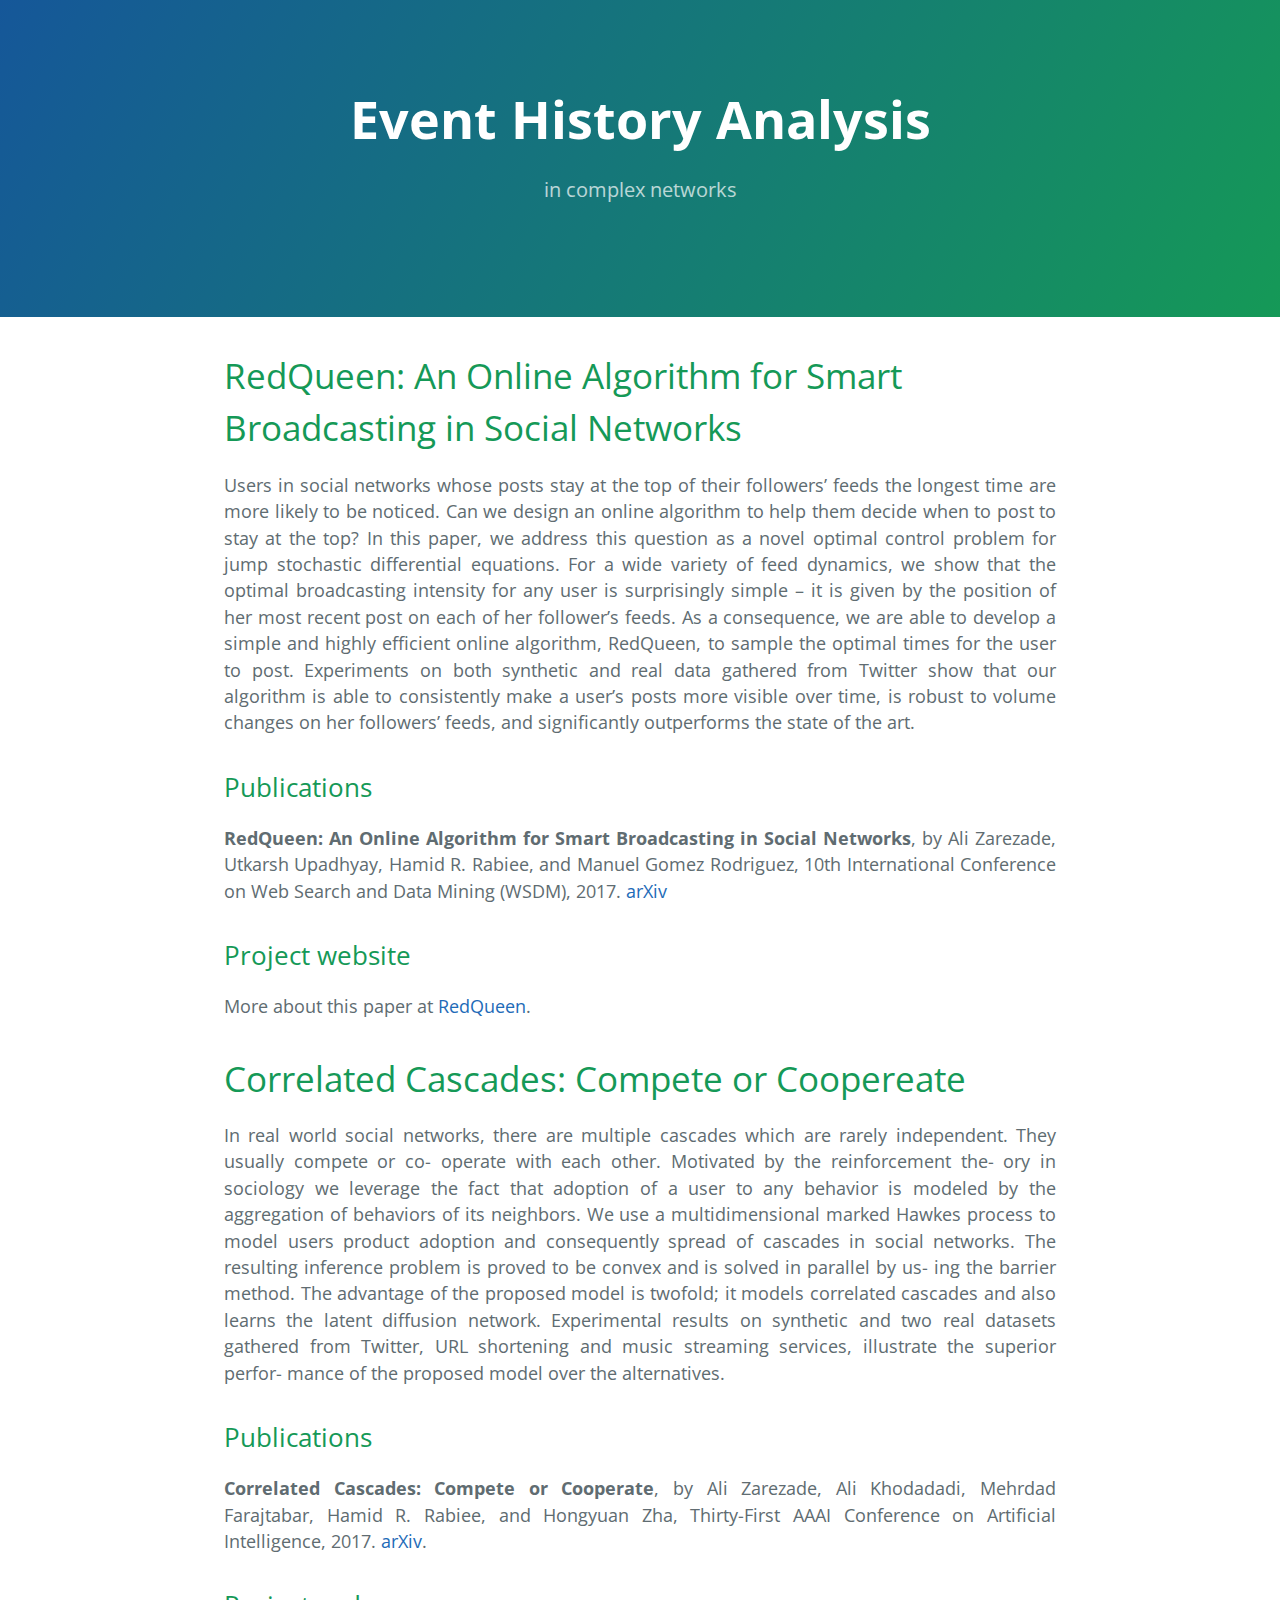
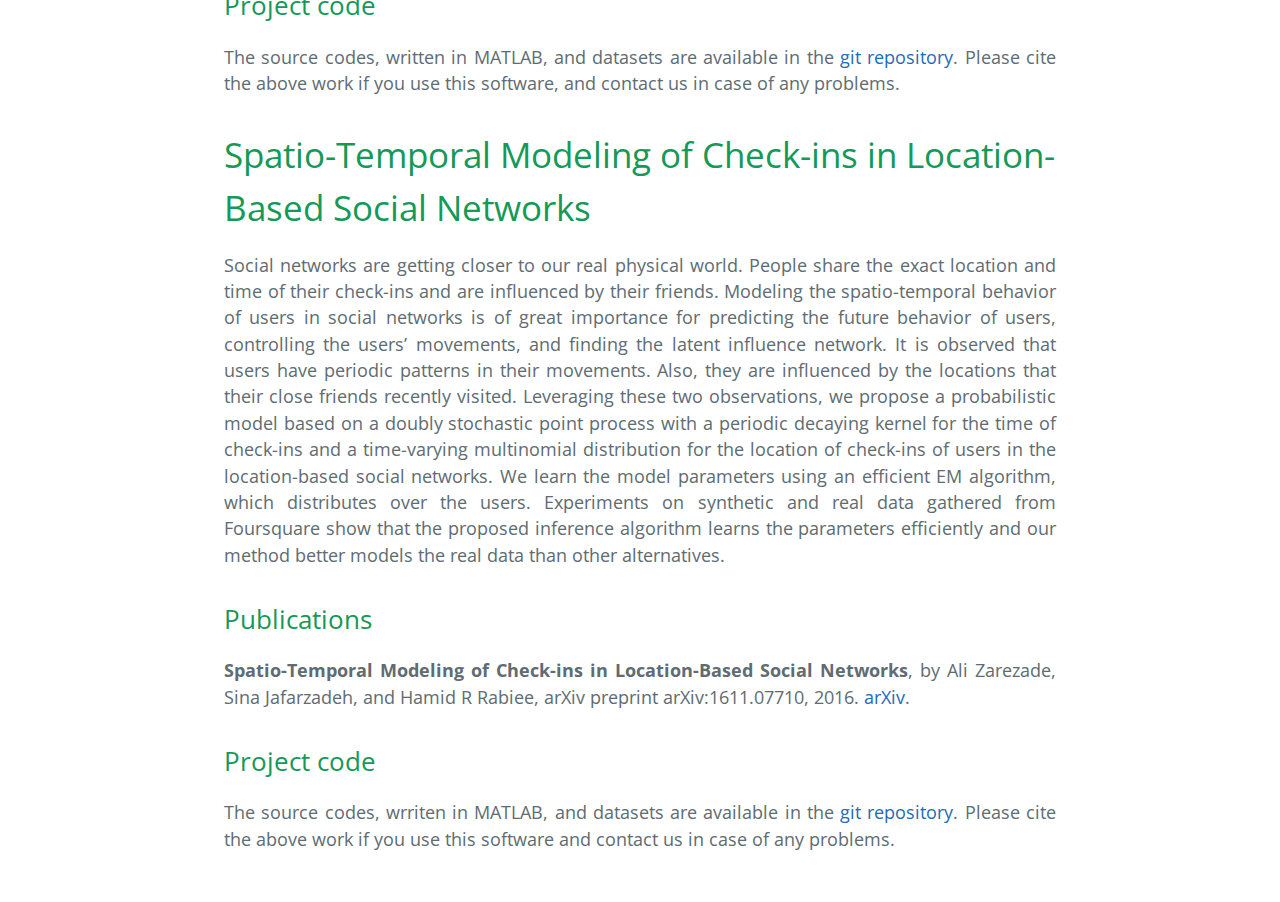
<file: index.html>
<!DOCTYPE html>
<html lang="en-us">
  <head>
    <meta charset="UTF-8">
    <title>Event History Analysis</title>
    <meta name="viewport" content="width=device-width, initial-scale=1">
    <meta name="theme-color" content="#157878">
    <link rel="stylesheet" href="project-page/css/normalize.css">
    <link href='https://fonts.googleapis.com/css?family=Open+Sans:400,700' rel='stylesheet' type='text/css'>
    <link rel="stylesheet" href="project-page/css/cayman.css">
  </head>
  <body>
    <section class="page-header">
      <h1 class="project-name">Event History Analysis</h1>
      <h2 class="project-tagline">in complex networks</h2>
<!--
      <a href="#" class="btn">View on GitHub</a>
      <a href="#" class="btn">Download .zip</a>
      <a href="#" class="btn">Download .tar.gz</a>
-->
    </section>

    <section class="main-content">
        <!--New Project-->
        <h1>RedQueen: An Online Algorithm for Smart Broadcasting in Social Networks</h1>
        <p>
        Users in social networks whose posts stay at the top of their followers’ feeds the longest time are more likely to be noticed. Can we design an online algorithm to help them decide when to post to stay at the top? In this paper, we address this question as a novel optimal control problem for jump stochastic differential equations. For a wide variety of feed dynamics, we show that the optimal broadcasting intensity for any user is surprisingly simple – it is given by the position of her most recent post on each of her follower’s feeds. As a consequence, we are able to develop a simple and highly efficient online algorithm, RedQueen, to sample the optimal times for the user to post. Experiments on both synthetic and real data gathered from Twitter show that our algorithm is able to consistently make a user’s posts more visible over time, is robust to volume changes on her followers’ feeds, and significantly outperforms the state of the art.
        </p>
        <h2>Publications</h2>
        <p>
            <b>RedQueen: An Online Algorithm for Smart Broadcasting in Social Networks</b>, by Ali Zarezade, Utkarsh Upadhyay, Hamid R. Rabiee, and Manuel Gomez Rodriguez, 10th International Conference on Web Search and Data Mining (WSDM), 2017. <a href="https://arxiv.org/pdf/1610.05773">arXiv</a> 
        </p>
        <h2>Project website</h2>
        <p>
            More about this paper at <a href="https://people.mpi-sws.org/~utkarshu/redqueen/">RedQueen</a>.
        </p>
        
        
        <!--New Project-->
        <h1>Correlated Cascades: Compete or Coopereate</h1>
        <p>            
            In real world social networks, there are multiple cascades which are rarely independent. They usually compete or co- operate with each other. Motivated by the reinforcement the- ory in sociology we leverage the fact that adoption of a user to any behavior is modeled by the aggregation of behaviors of its neighbors. We use a multidimensional marked Hawkes process to model users product adoption and consequently spread of cascades in social networks. The resulting inference problem is proved to be convex and is solved in parallel by us- ing the barrier method. The advantage of the proposed model is twofold; it models correlated cascades and also learns the latent diffusion network. Experimental results on synthetic and two real datasets gathered from Twitter, URL shortening and music streaming services, illustrate the superior perfor- mance of the proposed model over the alternatives.
        </p>
        <h2>Publications</h2>
         <p>
             <b>Correlated Cascades: Compete or Cooperate</b>, by Ali Zarezade, Ali Khodadadi, Mehrdad Farajtabar, Hamid R. Rabiee, and Hongyuan Zha, Thirty-First AAAI Conference on Artificial Intelligence, 2017. <a href="https://arxiv.org/pdf/1510.00936">arXiv</a>.
        </p>
        <h2>Project code</h2>
        <p>
            The source codes, written in MATLAB, and datasets are available in the <a href="https://github.com/alikhodadadi/C4">git repository</a>. Please cite the above work if you use this software, and contact us in case of any problems.
        </p>

        
         
        
        <!--New Project-->
        <h1>Spatio-Temporal Modeling of Check-ins in Location-Based Social Networks</h1>
        <p>
            Social networks are getting closer to our real physical world. People share the exact location and time of their check-ins and are influenced by their friends. Modeling the spatio-temporal behavior of users in social networks is of great importance for predicting the future behavior of users, controlling the users’ movements, and finding the latent influence network. It is observed that users have periodic patterns in their movements. Also, they are influenced by the locations that their close friends recently visited. Leveraging these two observations, we propose a probabilistic model based on a doubly stochastic point process with a periodic decaying kernel for the time of check-ins and a time-varying multinomial distribution for the location of check-ins of users in the location-based social networks. We learn the model parameters using an efficient EM algorithm, which distributes over the users. Experiments on synthetic and real data gathered from Foursquare show that the proposed inference algorithm learns the parameters efficiently and our method better models the real data than other alternatives.
        </p>
        <h2>Publications</h2>
        <p>
             <b>Spatio-Temporal Modeling of Check-ins in Location-Based Social Networks</b>, by Ali Zarezade, Sina Jafarzadeh, and Hamid R Rabiee, arXiv preprint arXiv:1611.07710, 2016. <a href="https://arxiv.org/pdf/1611.07710">arXiv</a>.
        </p>
        <h2>Project code</h2>
        <p>
            The source codes, wrriten in MATLAB, and datasets are available in the <a href="https://github.com/azarezade/STP">git repository</a>. Please cite the above work if you use this software and contact us in case of any problems.
        </p>


                
 
    </section>

  </body>
</html>
</file>
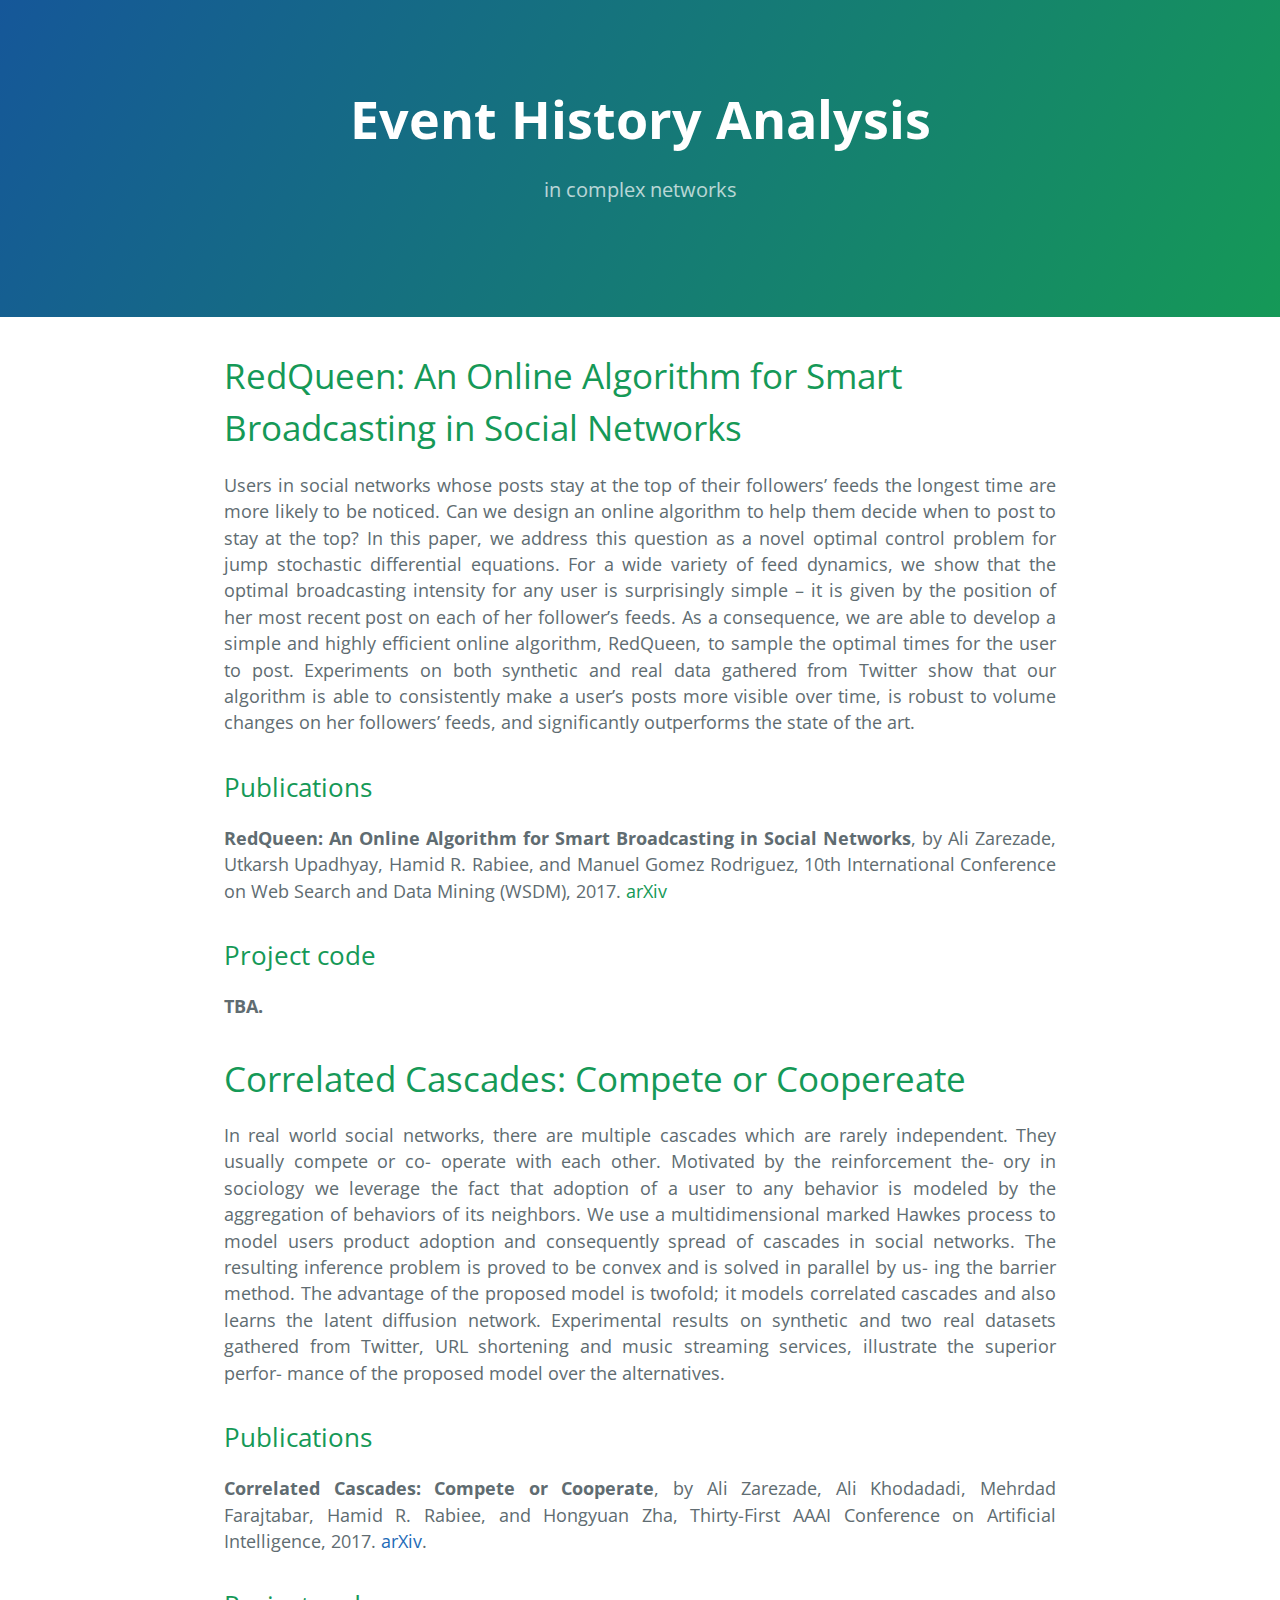
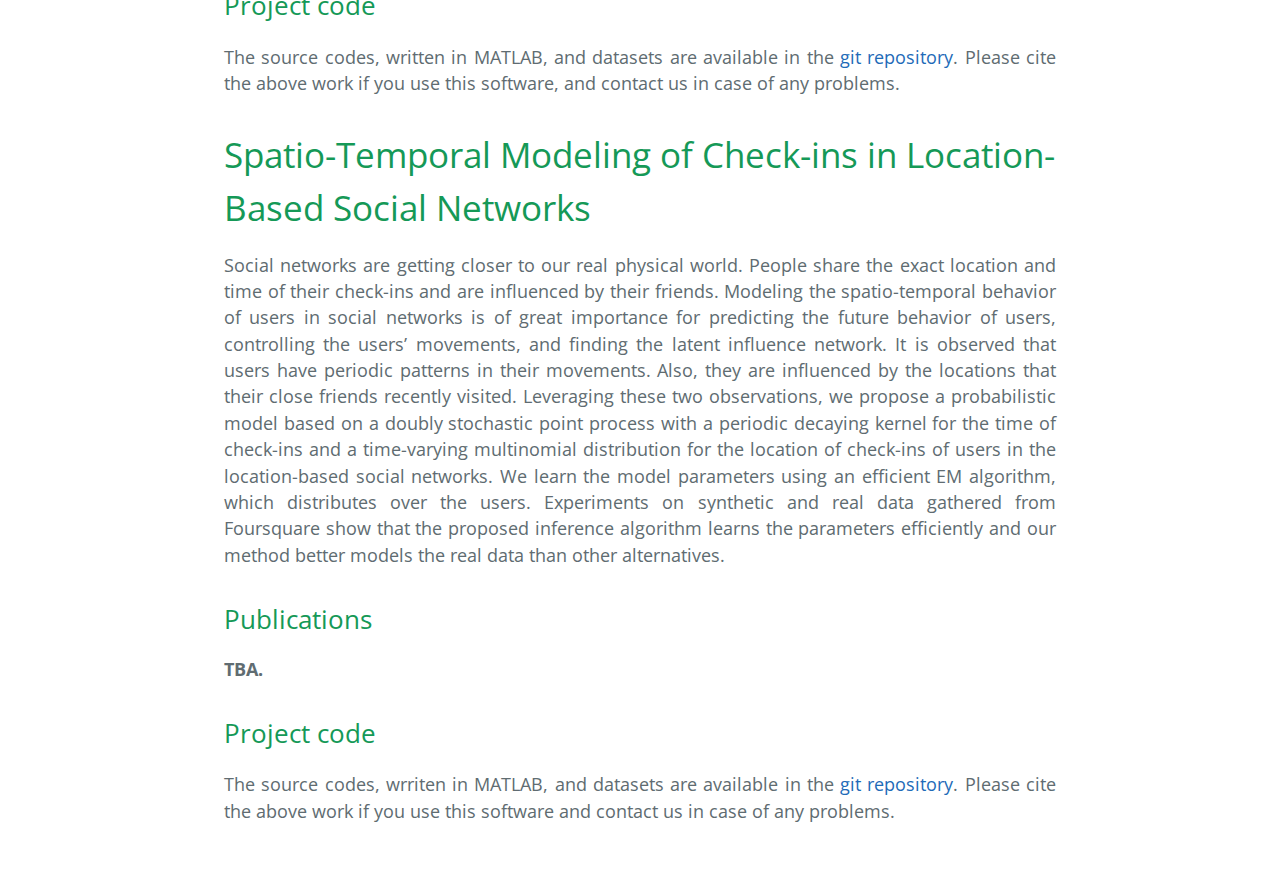
<file: project-page/index.html>
<!DOCTYPE html>
<html lang="en-us">
  <head>
    <meta charset="UTF-8">
    <title>Ali Zarezade</title>
    <meta name="viewport" content="width=device-width, initial-scale=1">
    <meta name="theme-color" content="#157878">
    <link rel="stylesheet" href="css/normalize.css">
    <link href='https://fonts.googleapis.com/css?family=Open+Sans:400,700' rel='stylesheet' type='text/css'>
    <link rel="stylesheet" href="css/cayman.css">
  </head>
  <body>
    <section class="page-header">
      <h1 class="project-name">Event History Analysis</h1>
      <h2 class="project-tagline">in complex networks</h2>
<!--
      <a href="#" class="btn">View on GitHub</a>
      <a href="#" class="btn">Download .zip</a>
      <a href="#" class="btn">Download .tar.gz</a>
-->
    </section>

    <section class="main-content">
        <!--New Project-->
        <h1>RedQueen: An Online Algorithm for Smart Broadcasting in Social Networks</h1>
        <p>
        Users in social networks whose posts stay at the top of their followers’ feeds the longest time are more likely to be noticed. Can we design an online algorithm to help them decide when to post to stay at the top? In this paper, we address this question as a novel optimal control problem for jump stochastic differential equations. For a wide variety of feed dynamics, we show that the optimal broadcasting intensity for any user is surprisingly simple – it is given by the position of her most recent post on each of her follower’s feeds. As a consequence, we are able to develop a simple and highly efficient online algorithm, RedQueen, to sample the optimal times for the user to post. Experiments on both synthetic and real data gathered from Twitter show that our algorithm is able to consistently make a user’s posts more visible over time, is robust to volume changes on her followers’ feeds, and significantly outperforms the state of the art.
        </p>
        <h2>Publications</h2>
        <p>
            <b>RedQueen: An Online Algorithm for Smart Broadcasting in Social Networks</b>, by Ali Zarezade, Utkarsh Upadhyay, Hamid R. Rabiee, and Manuel Gomez Rodriguez, 10th International Conference on Web Search and Data Mining (WSDM), 2017. <a href="https://arxiv.org/pdf/1610.05773" style="color: #159957">arXiv</a> 
        </p>
        <h2>Project code</h2>
        <p>
            <b>TBA.</b>
        </p>
        
        
        <!--New Project-->
        <h1>Correlated Cascades: Compete or Coopereate</h1>
        <p>            
            In real world social networks, there are multiple cascades which are rarely independent. They usually compete or co- operate with each other. Motivated by the reinforcement the- ory in sociology we leverage the fact that adoption of a user to any behavior is modeled by the aggregation of behaviors of its neighbors. We use a multidimensional marked Hawkes process to model users product adoption and consequently spread of cascades in social networks. The resulting inference problem is proved to be convex and is solved in parallel by us- ing the barrier method. The advantage of the proposed model is twofold; it models correlated cascades and also learns the latent diffusion network. Experimental results on synthetic and two real datasets gathered from Twitter, URL shortening and music streaming services, illustrate the superior perfor- mance of the proposed model over the alternatives.
        </p>
        <h2>Publications</h2>
         <p>
             <b>Correlated Cascades: Compete or Cooperate</b>, by Ali Zarezade, Ali Khodadadi, Mehrdad Farajtabar, Hamid R. Rabiee, and Hongyuan Zha, Thirty-First AAAI Conference on Artificial Intelligence, 2017. <a href="https://arxiv.org/pdf/1510.00936">arXiv</a>.
        </p>
        <h2>Project code</h2>
        <p>
            The source codes, written in MATLAB, and datasets are available in the <a href="https://github.com/alikhodadadi/C4">git repository</a>. Please cite the above work if you use this software, and contact us in case of any problems.
        </p>

        
        
        
        <!--New Project-->
        <h1>Spatio-Temporal Modeling of Check-ins in Location-Based Social Networks</h1>
        <p>
            Social networks are getting closer to our real physical world. People share the exact location and time of their check-ins and are influenced by their friends. Modeling the spatio-temporal behavior of users in social networks is of great importance for predicting the future behavior of users, controlling the users’ movements, and finding the latent influence network. It is observed that users have periodic patterns in their movements. Also, they are influenced by the locations that their close friends recently visited. Leveraging these two observations, we propose a probabilistic model based on a doubly stochastic point process with a periodic decaying kernel for the time of check-ins and a time-varying multinomial distribution for the location of check-ins of users in the location-based social networks. We learn the model parameters using an efficient EM algorithm, which distributes over the users. Experiments on synthetic and real data gathered from Foursquare show that the proposed inference algorithm learns the parameters efficiently and our method better models the real data than other alternatives.
        </p>
        <h2>Publications</h2>
        <b>TBA.</b>
        <h2>Project code</h2>
        <p>
            The source codes, wrriten in MATLAB, and datasets are available in the <a href="https://github.com/azarezade/STP">git repository</a>. Please cite the above work if you use this software and contact us in case of any problems.
        </p>


                
 
    </section>

  </body>
</html>
</file>
<file: project-page/css/cayman.css>
* {
  box-sizing: border-box; }

body {
  padding: 0;
  margin: 0;
  font-family: "Open Sans", "Helvetica Neue", Helvetica, Arial, sans-serif;
  font-size: 16px;
  line-height: 1.5;
  color: #606c71; }

a {
  color: #1e6bb8;
  text-decoration: none; }
  a:hover {
    text-decoration: underline; }

.btn {
  display: inline-block;
  margin-bottom: 1rem;
  color: rgba(255, 255, 255, 0.7);
  background-color: rgba(255, 255, 255, 0.08);
  border-color: rgba(255, 255, 255, 0.2);
  border-style: solid;
  border-width: 1px;
  border-radius: 0.3rem;
  transition: color 0.2s, background-color 0.2s, border-color 0.2s; }
  .btn:hover {
    color: rgba(255, 255, 255, 0.8);
    text-decoration: none;
    background-color: rgba(255, 255, 255, 0.2);
    border-color: rgba(255, 255, 255, 0.3); }
  .btn + .btn {
    margin-left: 1rem; }
  @media screen and (min-width: 64em) {
    .btn {
      padding: 0.75rem 1rem; } }
  @media screen and (min-width: 42em) and (max-width: 64em) {
    .btn {
      padding: 0.6rem 0.9rem;
      font-size: 0.9rem; } }
  @media screen and (max-width: 42em) {
    .btn {
      display: block;
      width: 100%;
      padding: 0.75rem;
      font-size: 0.9rem; }
      .btn + .btn {
        margin-top: 1rem;
        margin-left: 0; } }

.page-header {
  color: #fff;
  text-align: center;
  background-color: #159957;
  background-image: linear-gradient(120deg, #155799, #159957); }
  @media screen and (min-width: 64em) {
    .page-header {
      padding: 5rem 6rem; } }
  @media screen and (min-width: 42em) and (max-width: 64em) {
    .page-header {
      padding: 3rem 4rem; } }
  @media screen and (max-width: 42em) {
    .page-header {
      padding: 2rem 1rem; } }

.project-name {
  margin-top: 0;
  margin-bottom: 0.1rem; }
  @media screen and (min-width: 64em) {
    .project-name {
      font-size: 3.25rem; } }
  @media screen and (min-width: 42em) and (max-width: 64em) {
    .project-name {
      font-size: 2.25rem; } }
  @media screen and (max-width: 42em) {
    .project-name {
      font-size: 1.75rem; } }

.project-tagline {
  margin-bottom: 2rem;
  font-weight: normal;
  opacity: 0.7; }
  @media screen and (min-width: 64em) {
    .project-tagline {
      font-size: 1.25rem; } }
  @media screen and (min-width: 42em) and (max-width: 64em) {
    .project-tagline {
      font-size: 1.15rem; } }
  @media screen and (max-width: 42em) {
    .project-tagline {
      font-size: 1rem; } }

.main-content {
  word-wrap: break-word; }
  .main-content :first-child {
    margin-top: 0; }
  @media screen and (min-width: 64em) {
    .main-content {
      max-width: 64rem;
      padding: 2rem 6rem;
      margin: 0 auto;
      font-size: 1.1rem; } }
  @media screen and (min-width: 42em) and (max-width: 64em) {
    .main-content {
      padding: 2rem 4rem;
      font-size: 1.1rem; } }
  @media screen and (max-width: 42em) {
    .main-content {
      padding: 2rem 1rem;
      font-size: 1rem; } }
  .main-content img {
    max-width: 100%; }
  .main-content h1,
  .main-content h2,
  .main-content h3,
  .main-content h4,
  .main-content h5,
  .main-content h6 {
    margin-top: 2rem;
    margin-bottom: 1rem;
    font-weight: normal;
    color: #159957; }
  .main-content p {
    margin-bottom: 1em; 
    text-align: justify}
  .main-content code {
    padding: 2px 4px;
    font-family: Consolas, "Liberation Mono", Menlo, Courier, monospace;
    font-size: 0.9rem;
    color: #567482;
    background-color: #f3f6fa;
    border-radius: 0.3rem; }
  .main-content pre {
    padding: 0.8rem;
    margin-top: 0;
    margin-bottom: 1rem;
    font: 1rem Consolas, "Liberation Mono", Menlo, Courier, monospace;
    color: #567482;
    word-wrap: normal;
    background-color: #f3f6fa;
    border: solid 1px #dce6f0;
    border-radius: 0.3rem; }
    .main-content pre > code {
      padding: 0;
      margin: 0;
      font-size: 0.9rem;
      color: #567482;
      word-break: normal;
      white-space: pre;
      background: transparent;
      border: 0; }
  .main-content .highlight {
    margin-bottom: 1rem; }
    .main-content .highlight pre {
      margin-bottom: 0;
      word-break: normal; }
  .main-content .highlight pre,
  .main-content pre {
    padding: 0.8rem;
    overflow: auto;
    font-size: 0.9rem;
    line-height: 1.45;
    border-radius: 0.3rem;
    -webkit-overflow-scrolling: touch; }
  .main-content pre code,
  .main-content pre tt {
    display: inline;
    max-width: initial;
    padding: 0;
    margin: 0;
    overflow: initial;
    line-height: inherit;
    word-wrap: normal;
    background-color: transparent;
    border: 0; }
    .main-content pre code:before, .main-content pre code:after,
    .main-content pre tt:before,
    .main-content pre tt:after {
      content: normal; }
  .main-content ul,
  .main-content ol {
    margin-top: 0; }
  .main-content blockquote {
    padding: 0 1rem;
    margin-left: 0;
    color: #819198;
    border-left: 0.3rem solid #dce6f0; }
    .main-content blockquote > :first-child {
      margin-top: 0; }
    .main-content blockquote > :last-child {
      margin-bottom: 0; }
  .main-content table {
    display: block;
    width: 100%;
    overflow: auto;
    word-break: normal;
    word-break: keep-all;
    -webkit-overflow-scrolling: touch; }
    .main-content table th {
      font-weight: bold; }
    .main-content table th,
    .main-content table td {
      padding: 0.5rem 1rem;
      border: 1px solid #e9ebec; }
  .main-content dl {
    padding: 0; }
    .main-content dl dt {
      padding: 0;
      margin-top: 1rem;
      font-size: 1rem;
      font-weight: bold; }
    .main-content dl dd {
      padding: 0;
      margin-bottom: 1rem; }
  .main-content hr {
    height: 2px;
    padding: 0;
    margin: 1rem 0;
    background-color: #eff0f1;
    border: 0; }

.site-footer {
  padding-top: 2rem;
  margin-top: 2rem;
  border-top: solid 1px #eff0f1; }
  @media screen and (min-width: 64em) {
    .site-footer {
      font-size: 1rem; } }
  @media screen and (min-width: 42em) and (max-width: 64em) {
    .site-footer {
      font-size: 1rem; } }
  @media screen and (max-width: 42em) {
    .site-footer {
      font-size: 0.9rem; } }

.site-footer-owner {
  display: block;
  font-weight: bold; }

.site-footer-credits {
  color: #819198; }
</file>
